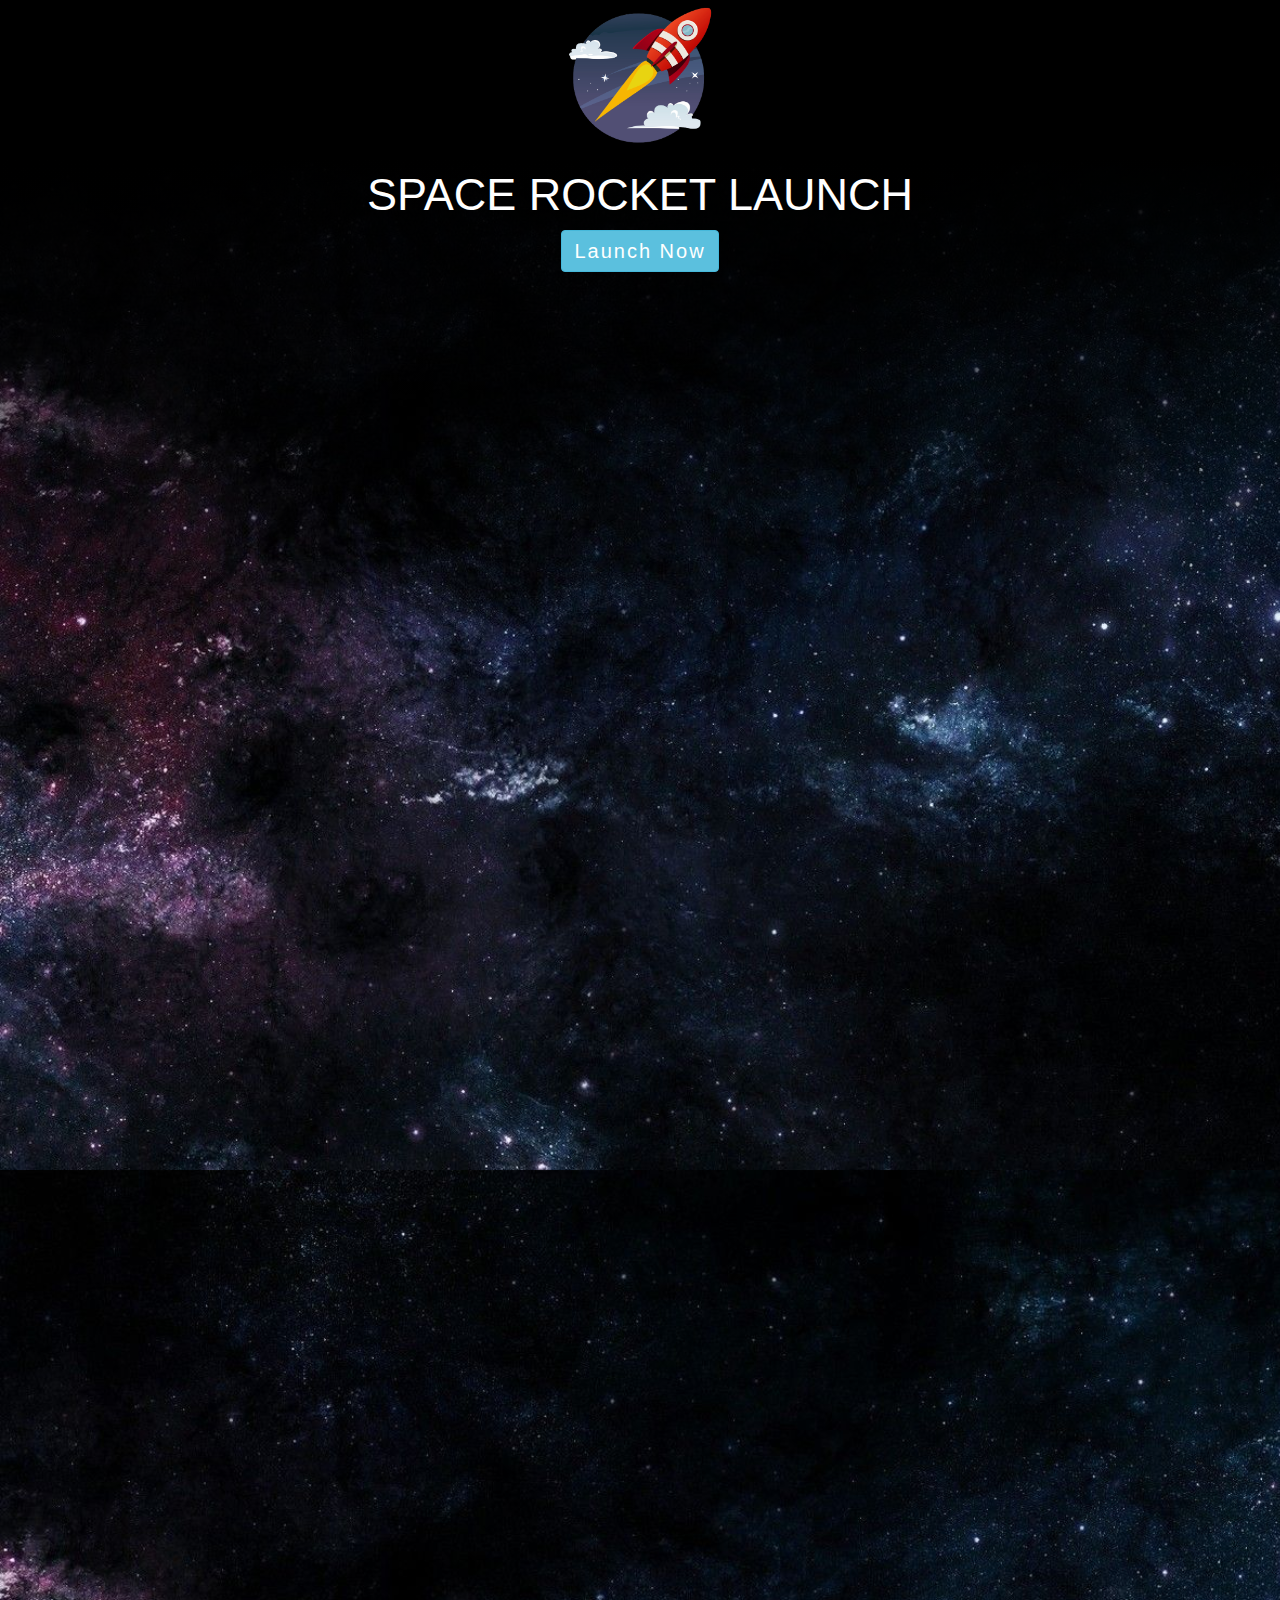
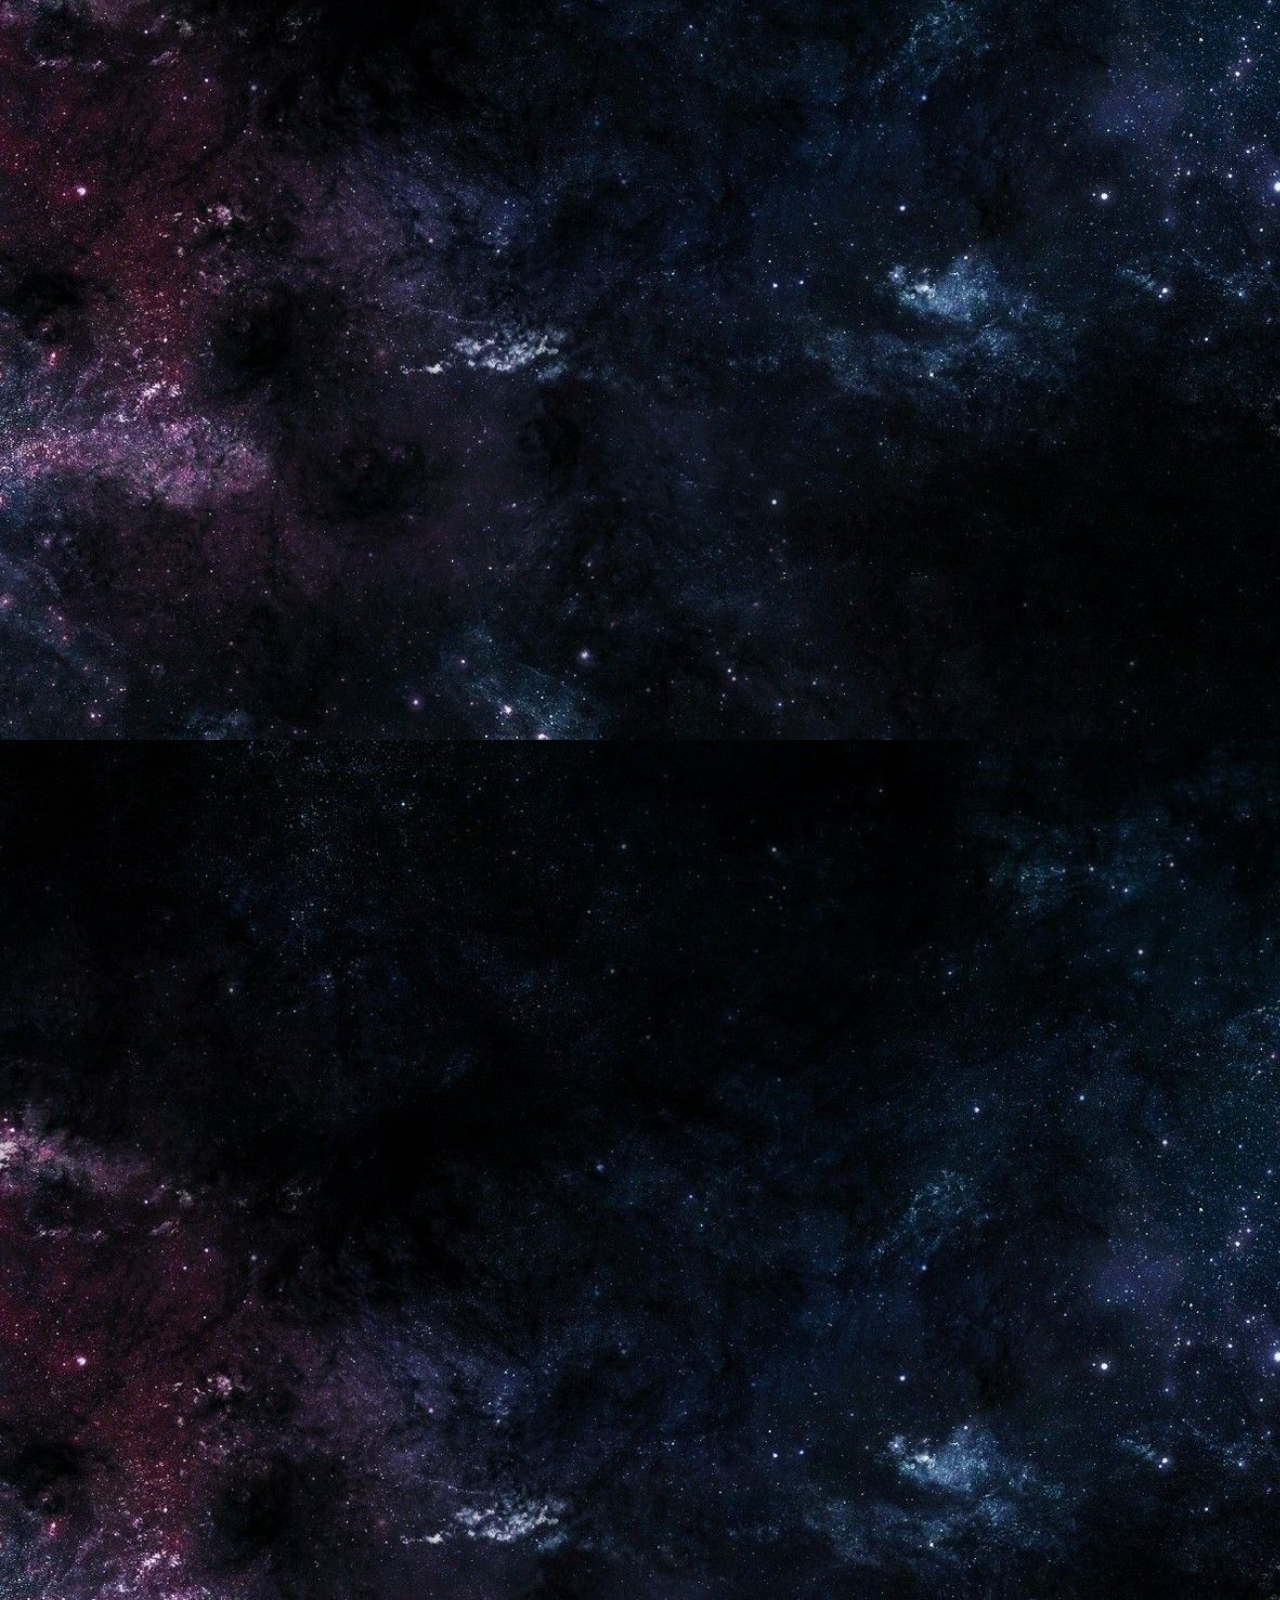
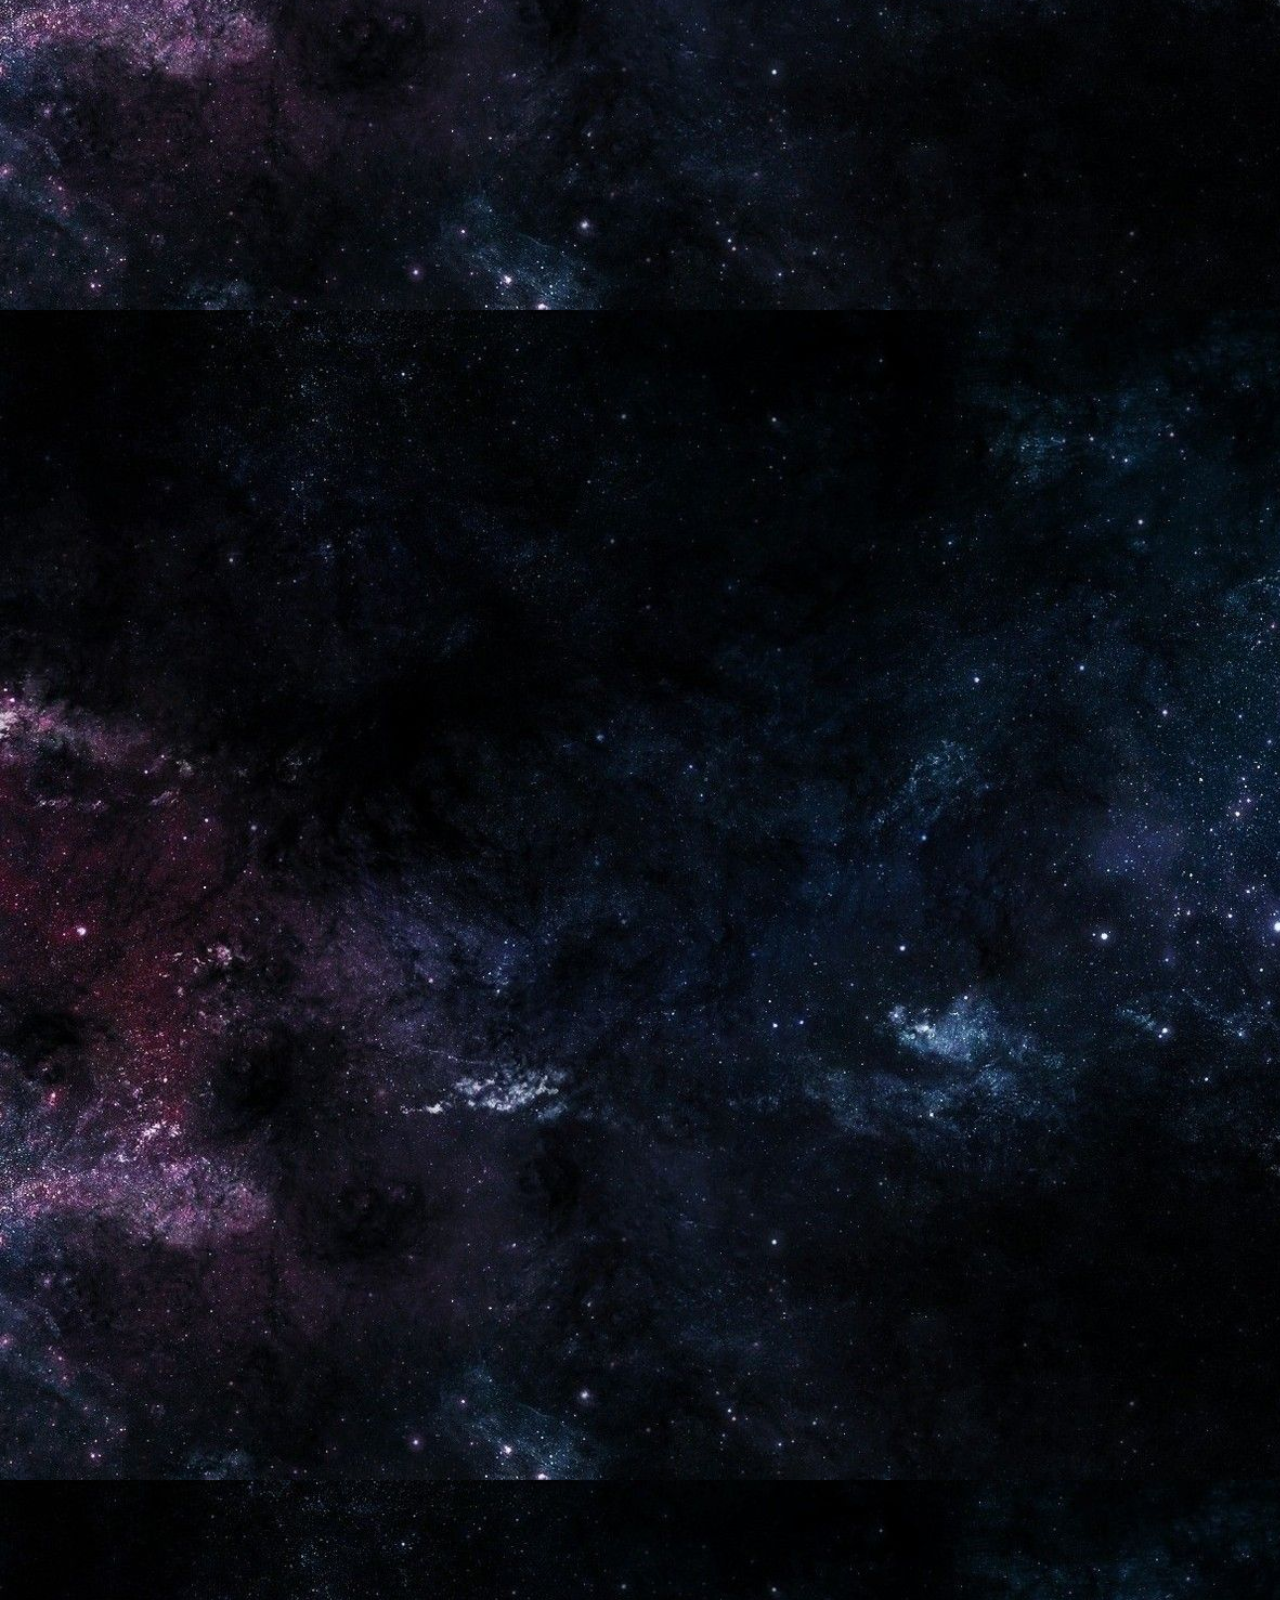
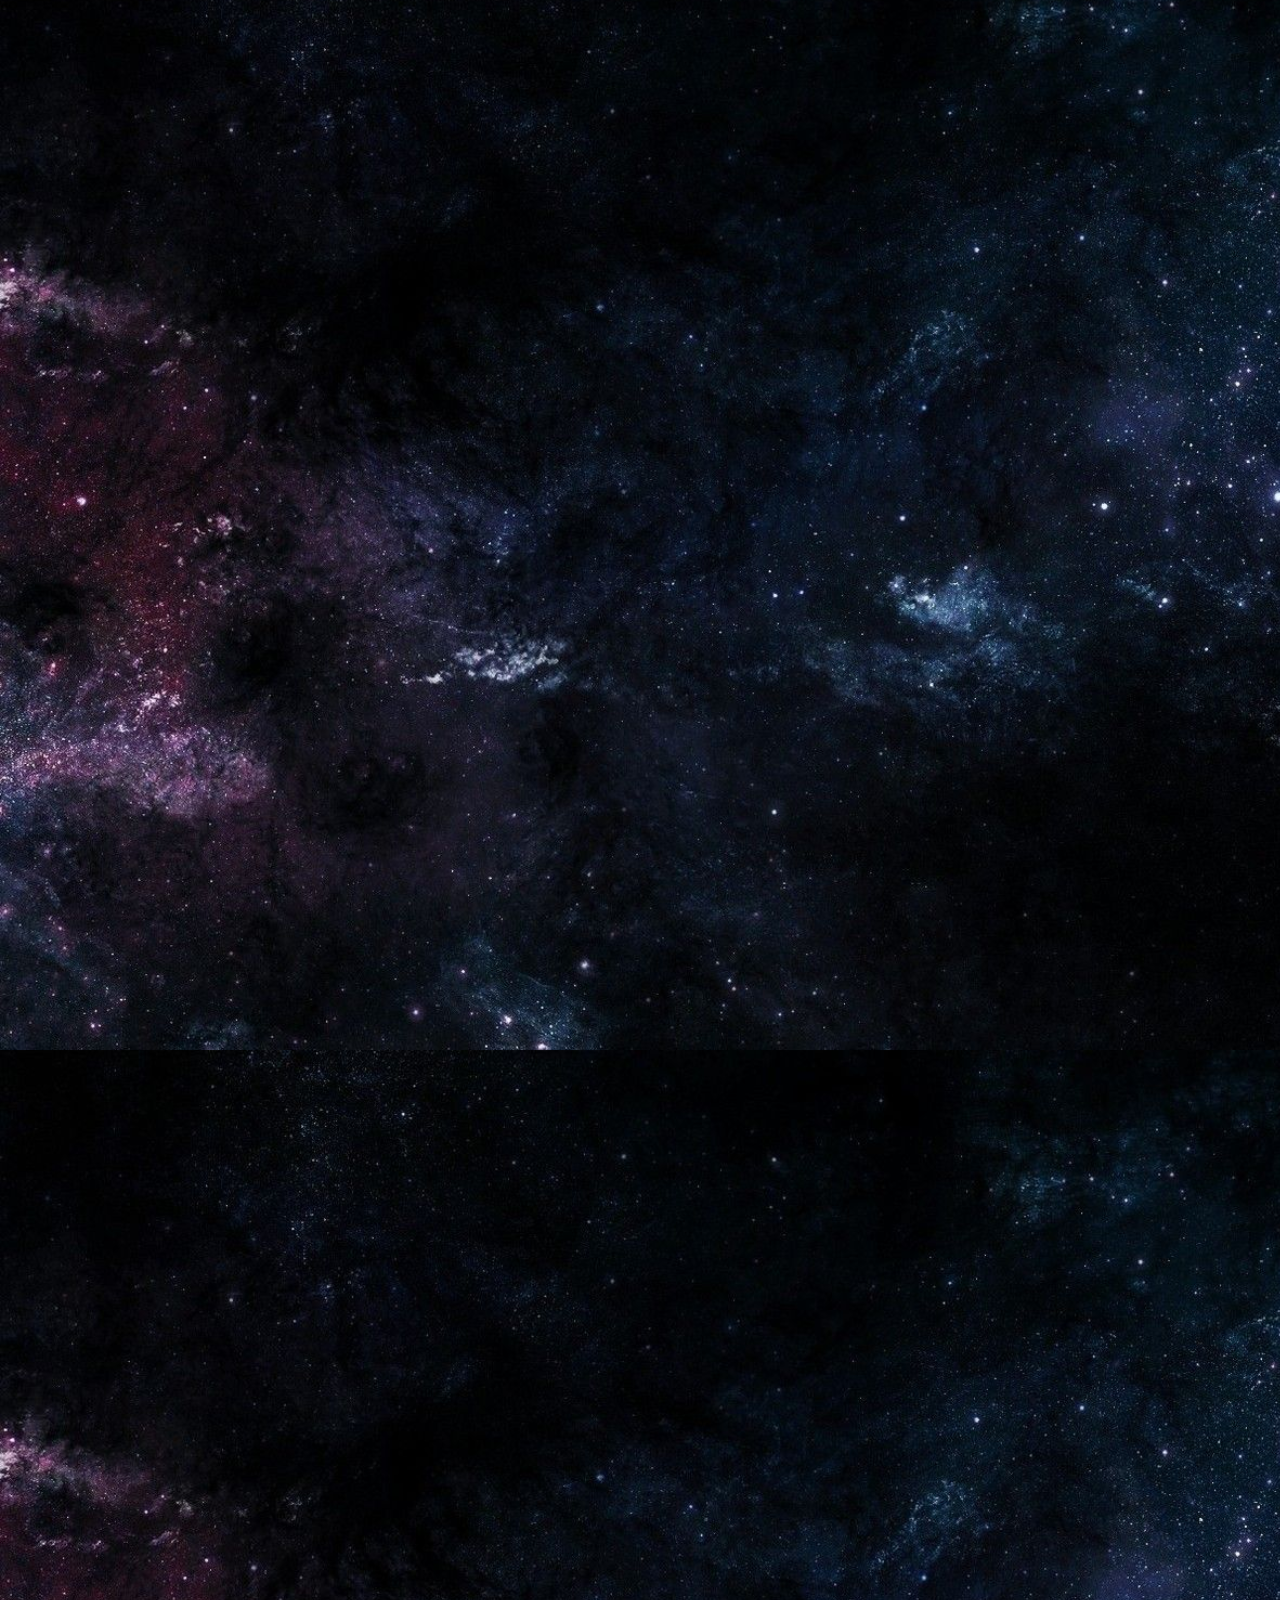
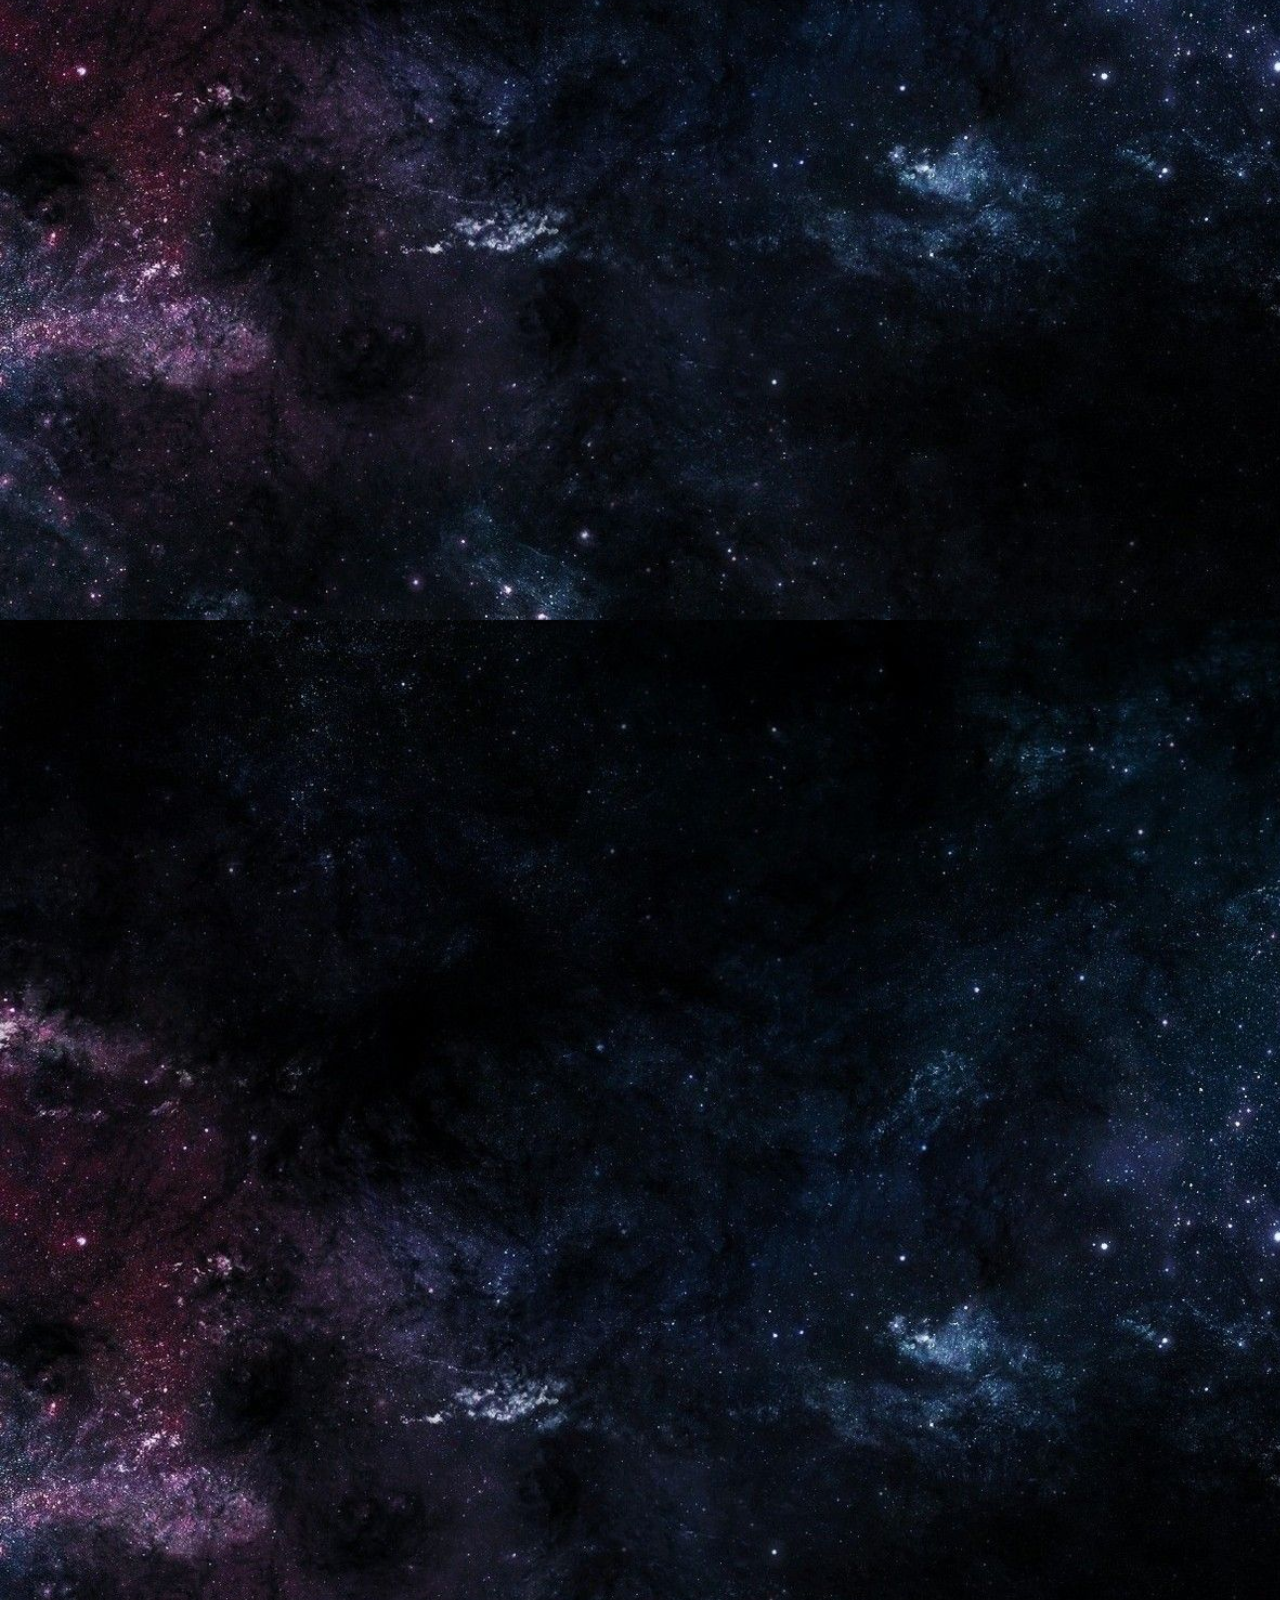
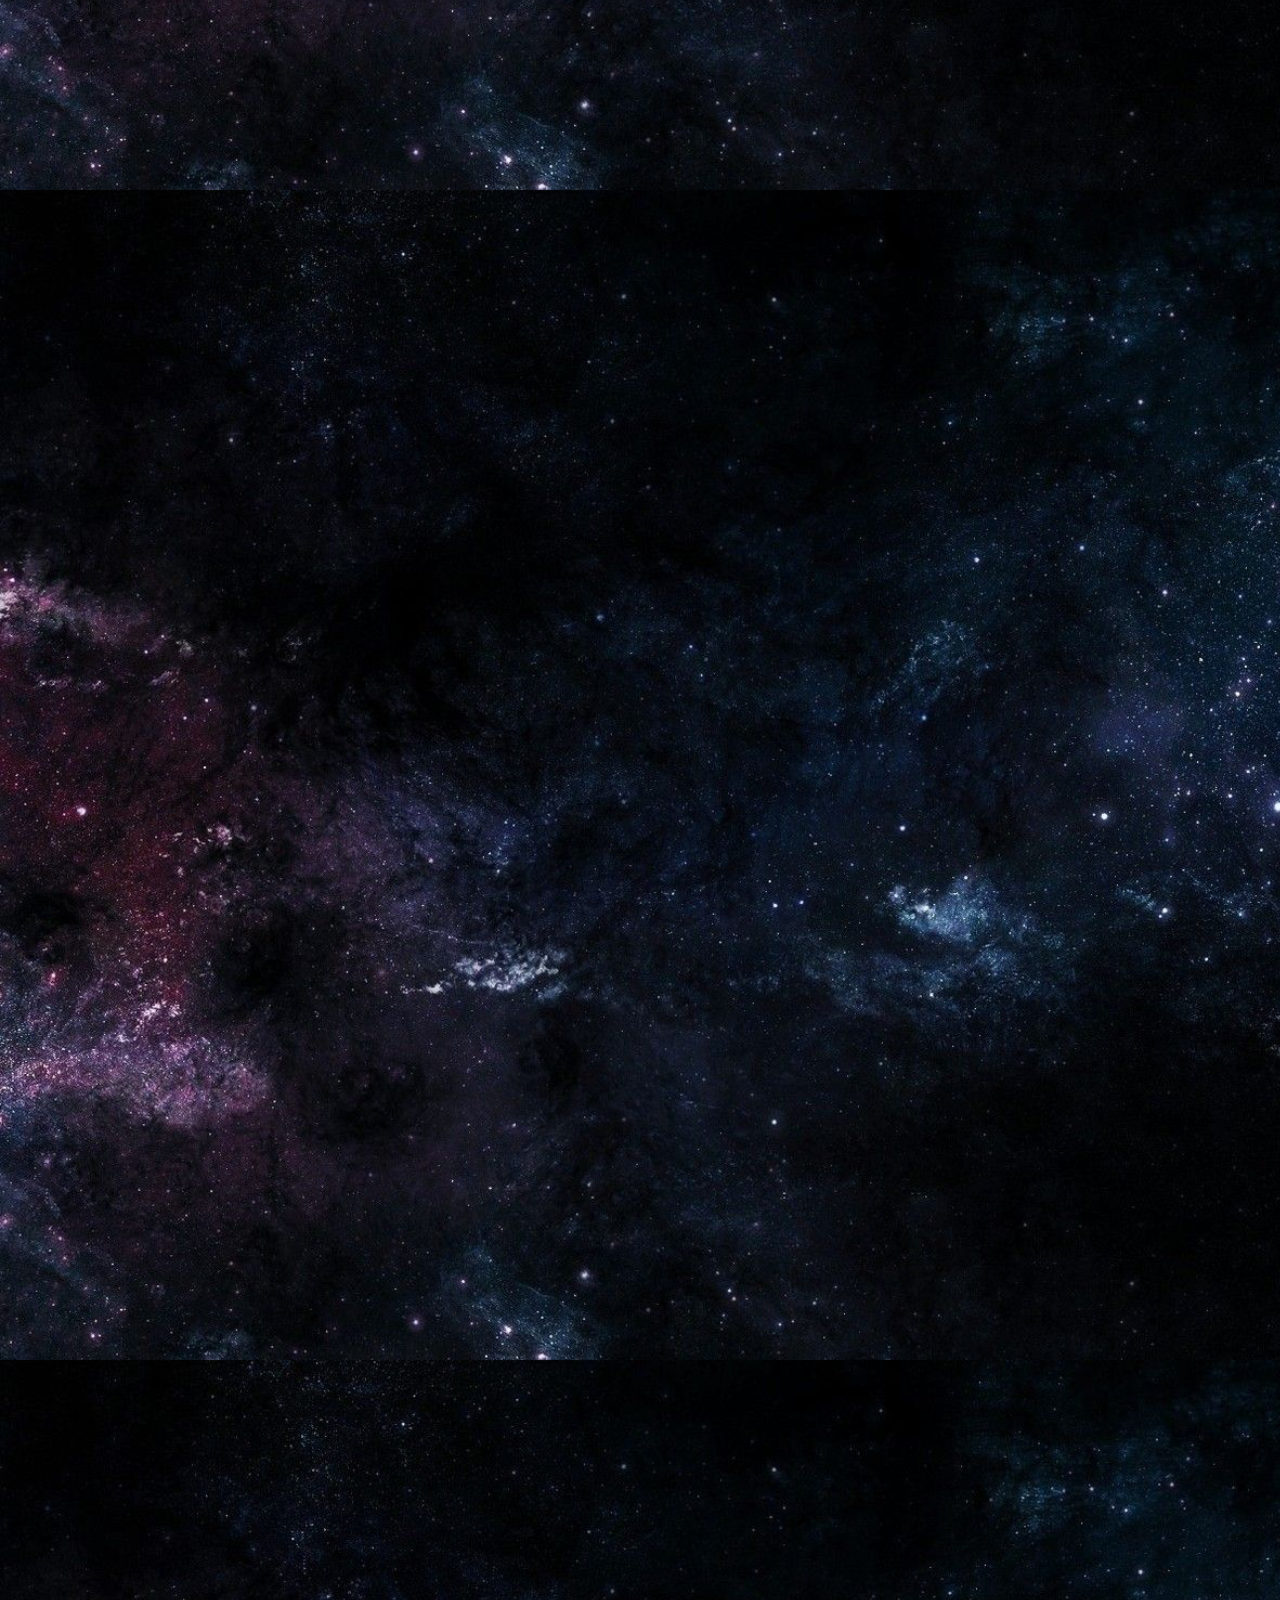
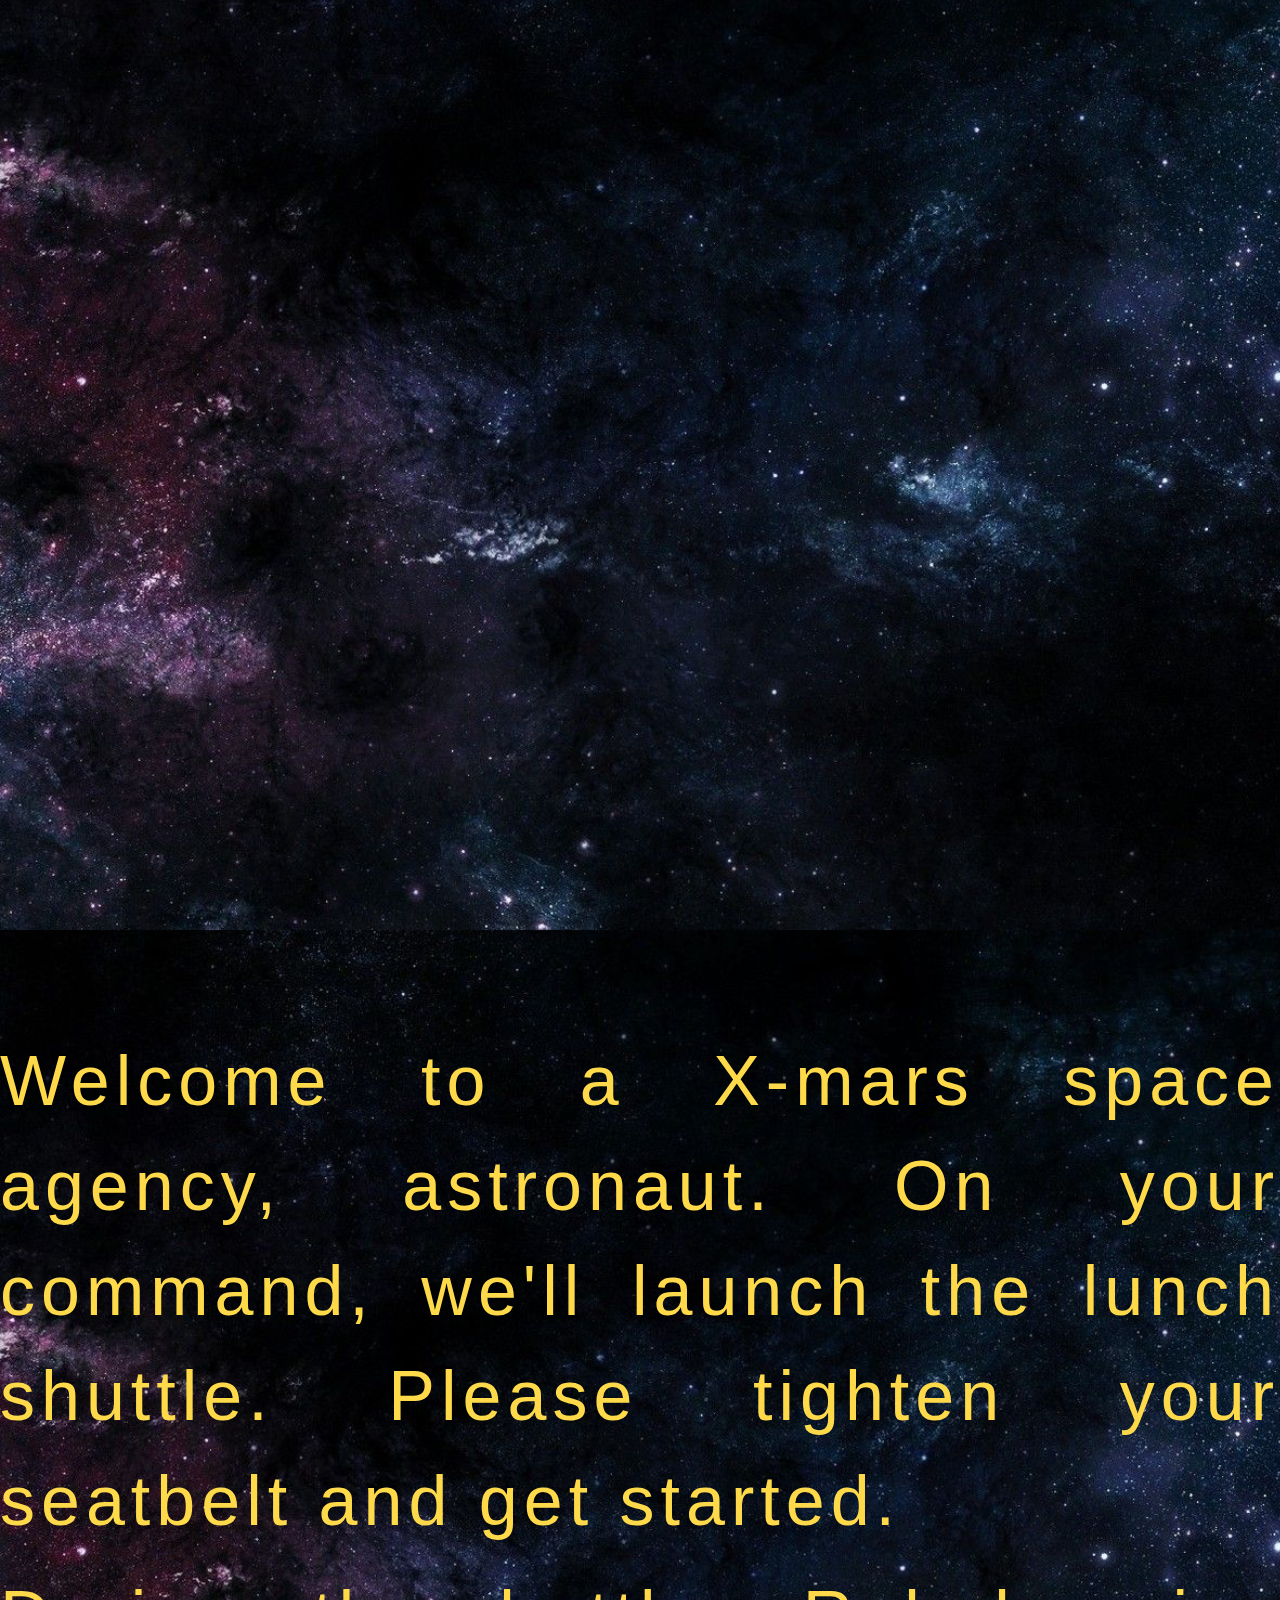
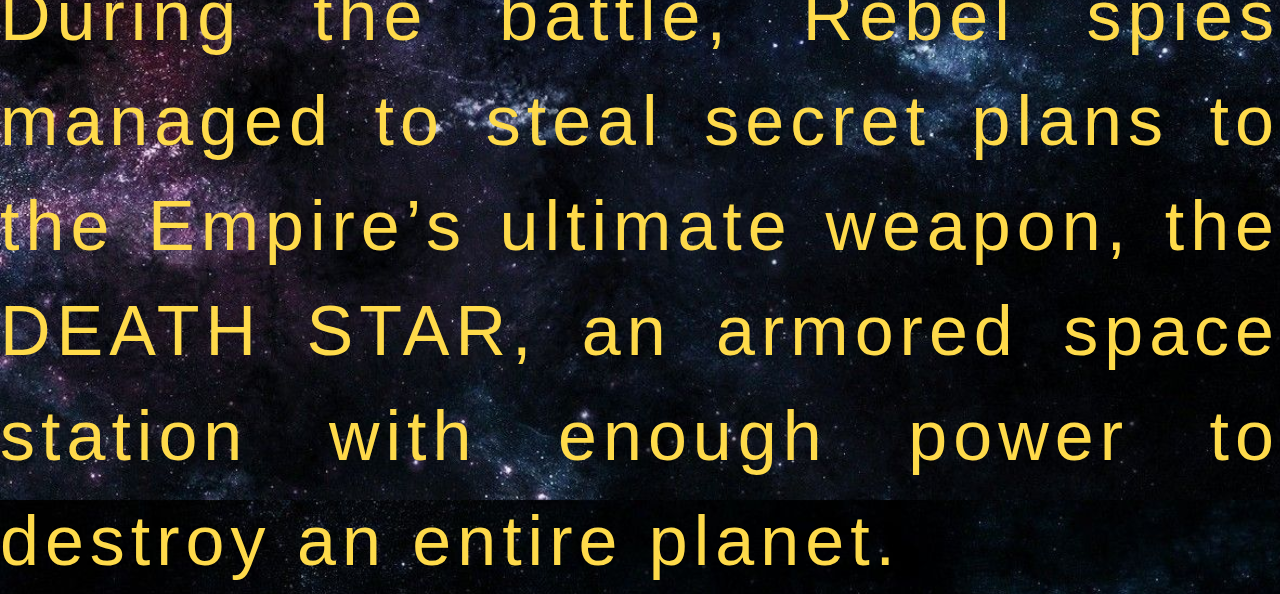
<file: templates/index.html>
<html>
<head>
    <meta name="viewport" content="width=device-width, initial-scale=1.0">
    <title>SpaceCraft</title>
    
    <link rel="stylesheet" href="https://maxcdn.bootstrapcdn.com/bootstrap/3.4.1/css/bootstrap.min.css">
  <script src="https://ajax.googleapis.com/ajax/libs/jquery/3.5.1/jquery.min.js"></script>
  <script src="https://maxcdn.bootstrapcdn.com/bootstrap/3.4.1/js/bootstrap.min.js"></script>
  <link rel="stylesheet" href="../static/predefined.css">
  <link rel="stylesheet" href="../static/style.css">
  <!--Link your CSS file here -->

</head>

<body>

<div class="fading">
    <!--Add a img tag for logo, heading tag for heading, and a anchor tag for linking to main page -->
    <img src="../static/logo.png" class="logo">
    <h1>SPACE ROCKET LAUNCH</h1>
    <form method="POST" action="/main">
      <button class="btn btn-info">Launch Now</button><br><br>
    </form>
</div>

<section class="context">

  <div class="crawl">
      <!--Use p tag for adding some content about this project. Use more then one p tag -->
      <p>Welcome to a X-mars space agency, astronaut. On your command, we'll launch the lunch shuttle. Please tighten your seatbelt and get started.</p> <p>During the battle, Rebel spies managed to steal secret plans to the Empire’s ultimate weapon, the DEATH STAR, an armored space station with enough power to destroy an entire planet.</p>

  </div>

</section>

   
</body>
</html>
</file>
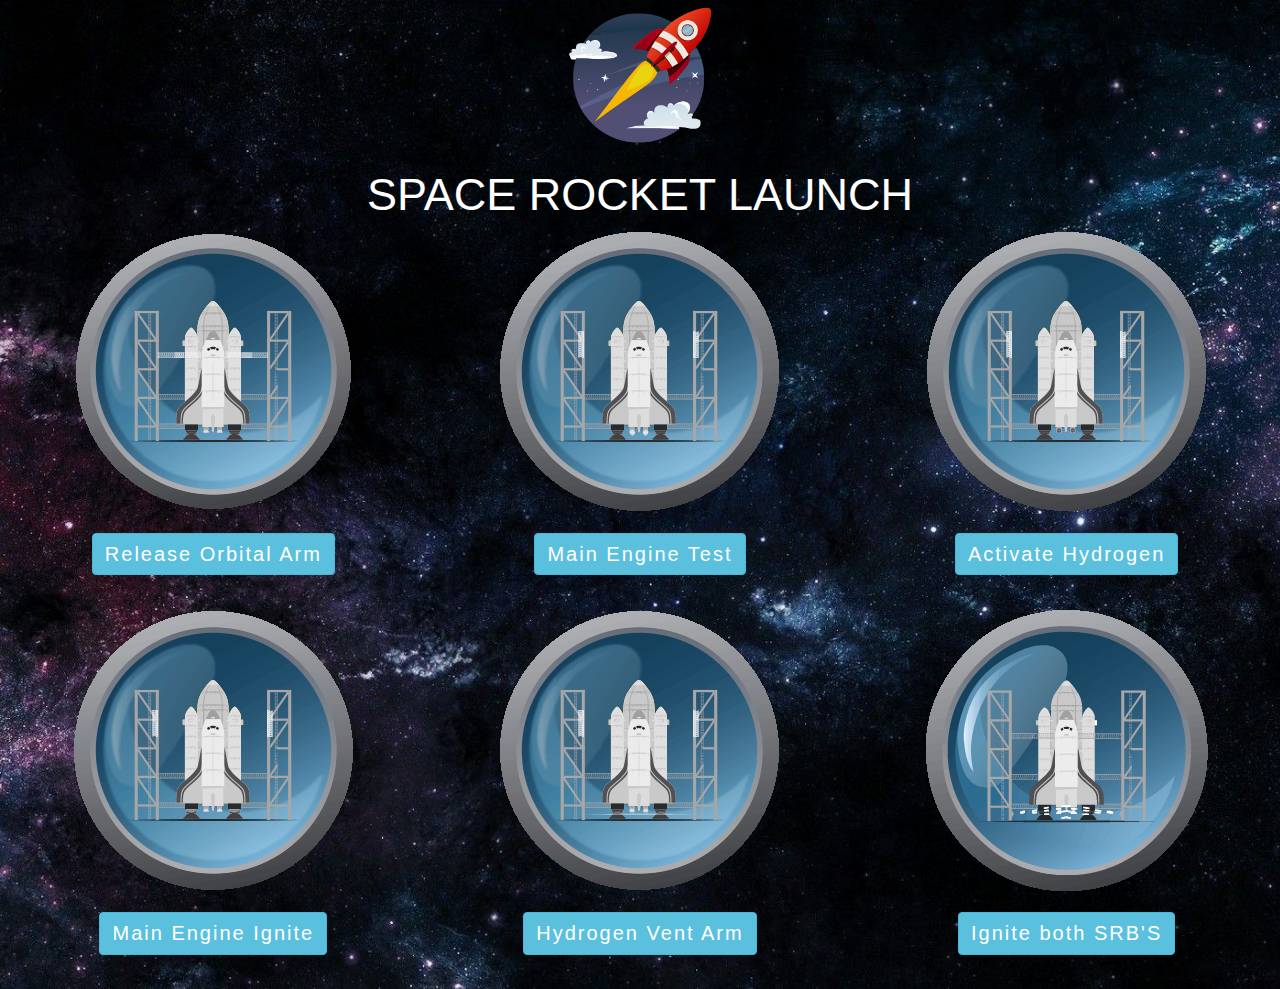
<file: templates/main.html>
<html>
<head>
    <meta name="viewport" content="width=device-width, initial-scale=1.0">
    <title>SpaceCraft</title>
    
    <link rel="stylesheet" href="https://maxcdn.bootstrapcdn.com/bootstrap/3.4.1/css/bootstrap.min.css">
    <script src="https://ajax.googleapis.com/ajax/libs/jquery/3.5.1/jquery.min.js"></script>
    <script src="https://maxcdn.bootstrapcdn.com/bootstrap/3.4.1/js/bootstrap.min.js"></script>
    <!--Link your CSS file here -->
    <link rel="stylesheet" href="../static/predefined.css">
  	<link rel="stylesheet" href="../static/style.css">
</head>

<body>
    <!--Add a img tag for logo and a heading tag for heading -->
    <img src="../static/logo.png" class="logo">
    <h1>SPACE ROCKET LAUNCH</h1>
    <!--Add code for creating the buttons and for taking the actions -->
    <form class="button_form col-lg-4 col-sm-6" method="POST" action="/1" target="_blank">
    	<input type="image" src="../static/1.gif"><br><br>
    	<button class="btn btn-info">Release Orbital Arm</button><br><br>
    </form>

    <form class="button_form col-lg-4 col-sm-6" method="POST" action="/2" target="_blank">
    	<input type="image" src="../static/2.gif"><br><br>
    	<button class="btn btn-info">Main Engine Test</button><br><br>
    </form>

    <form class="button_form col-lg-4 col-sm-6" method="POST" action="/3" target="_blank">
    	<input type="image" src="../static/3.gif"><br><br>
    	<button class="btn btn-info">Activate Hydrogen</button><br><br>
    </form>

    <form class="button_form col-lg-4 col-sm-6" method="POST" action="/4" target="_blank">
    	<input type="image" src="../static/4.gif"><br><br>
    	<button class="btn btn-info">Main Engine Ignite</button><br><br>
    </form>

    <form class="button_form col-lg-4 col-sm-6" method="POST" action="/5" target="_blank">
    	<input type="image" src="../static/5.gif"><br><br>
    	<button class="btn btn-info">Hydrogen Vent Arm</button><br><br>
    </form>

    <form class="button_form col-lg-4 col-sm-6" method="POST" action="/6" target="_blank">
    	<input type="image" src="../static/6.gif"><br><br>
    	<button class="btn btn-info">Ignite both SRB'S</button><br><br>
    </form>
</body>
</html>
</file>
<file: static/predefined.css>
.context {
  display: flex;
  justify-content: center;
  height: 60vh;
  color: #feda4a;
  font-size: 500%;
  font-weight: 70%;
  letter-spacing: 6px;
  line-height: 150%;
  perspective: 400px;
  text-align: justify;
}

.crawl {
  position: relative;
  top: 9999px;
  transform-origin: 50% 50%;
  animation: crawl 60s linear;
}


.fading {
  position: relative;
  width: 100%;
  min-height: 70vh;
  background-image: linear-gradient(0deg, transparent, black 75%);
  z-index: 1;
  text-align: center;
}



@keyframes crawl {
  0% {
    top: 30px;
    transform: rotateX(15deg)  translateZ(0);
  }
  100% { 
    top: -6000px;
    transform: rotateX(25deg) translateZ(-2500px);
  }
}


body {
  overflow: hidden;
}
</file>
<file: static/style.css>
body{
	background-image: url(../static/bg5img.jpg);
	background-size: cover;
	text-align: center;
}
h1{
	font-size: 45px;
	color: white;
}
.logo{
	height: 150px;
	width: 150px;
}
.button_form:hover{
	opacity: 0.5;
}
.btn{
	font-size: 20px;
	letter-spacing: 2;
}
</file>
